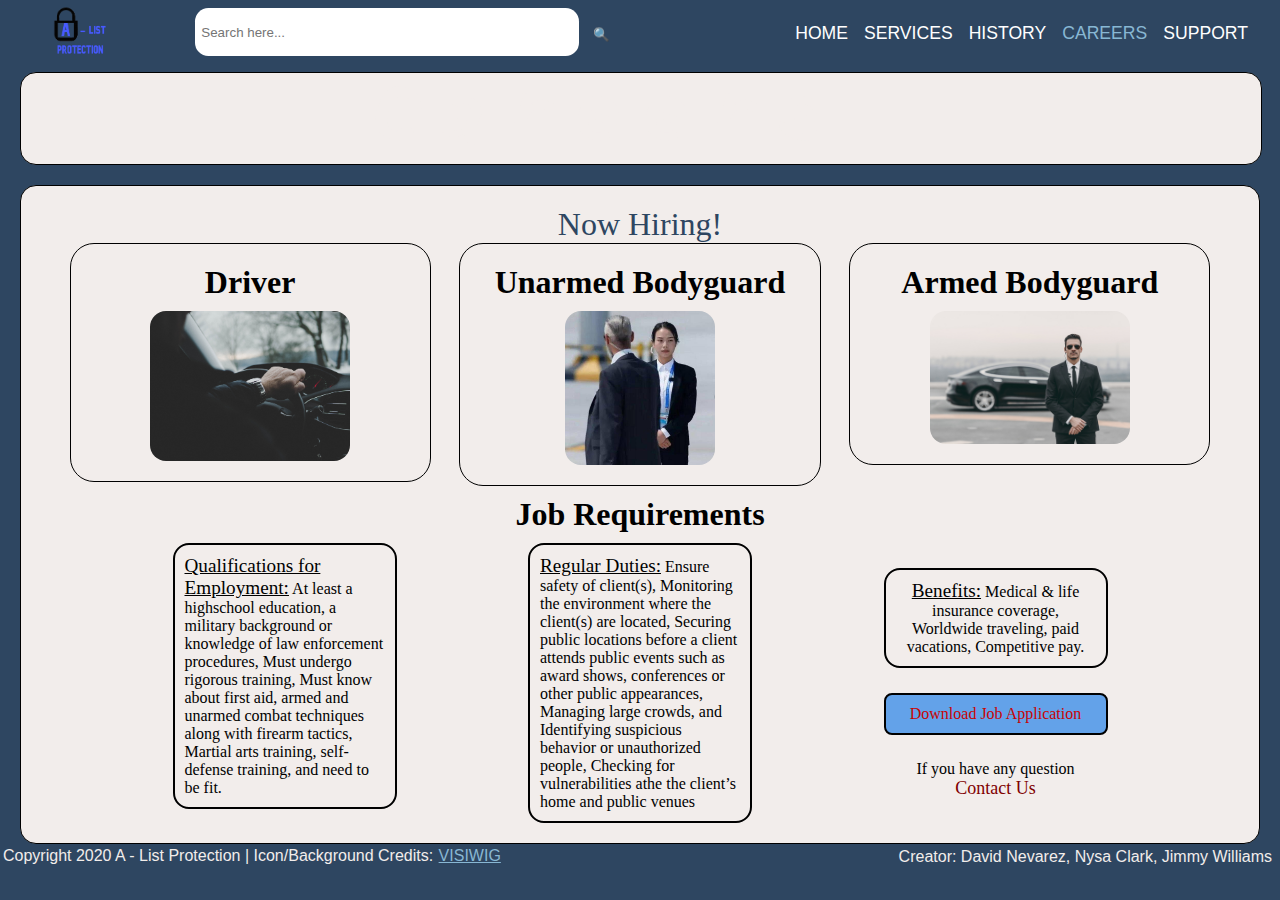
<file: careers.html>
<html lang='en'>
<!-- All icon used were from https://www.visiwig.com/icons/ -->

<head>
    <meta charset='UTF-8'>
    <meta name='author' content='David Nevarez, Nysa Clark, Jimmy Williams'>
    <meta name='Description' content=''>
    <meta property='og.image' content=''>
    <meta property='og.title' content=''>
    <meta property='og.description' content=''>
    <title>A-List Protection - Careers</title>
    <link rel="stylesheet" href="careers.css">
    <link rel='shortcut icon' href='images/A-List_Protection-Favicon (1).png' type='image/x-icon'>
</head>


<body>
    <header>
        <img src="images/A-List Protection Logo.png" alt="company logo" onclick="location.href = 'index.html'">
        <form action="search">
            <input type="search" name="search" id="searchbar" placeholder="Search here...">
            <input type="submit" value="🔍">

        </form>
        <nav>
            <ul>
                <li><a href="index.html" style="color: white; text-decoration: none;">Home</a></li>
                <li><a href="services.html" style="color: white;text-decoration: none;">Services</a></li>
                <li><a href="history.html" style="color: white; text-decoration: none;">History</a></li>
                <li><a href="careers.html" style="color: #88B7D3; text-decoration: none;">Careers</a></li>
                <li><a href="support.html" style="color: white; text-decoration: none;">Support</a></li>
            </ul>
        </nav>

        <div class="menu-dropdown-list">
            <div class="menu" onclick="myFunction()">
                <div id="myDropdown" class="dropdown-content">
                    <a href="index.html">Home</a>
                    <a href="services.html">Services</a>
                    <a href="history.html">History</a>
                    <a href="careers.html">Careers</a>
                    <a href="support.html">Support</a>
                </div>
            </div>
        </div>
        <script src="careers.js"></script>
    </header>

    <main>
        <div class="Top-image">
            <ul>
                <h1 class="c">C</h1>
                <h1 class="a">a</h1>
                <h1 class="r">r</h1>
                <h1 class="e">e</h1>
                <h1 class="e-2">e</h1>
                <h1 class="r-2">r</h1>
                <h1 class="s">s</h1>
            </ul>
        </div>
        <div class="job-area">

            <p class="wiggle"><a href='support.html'>Now Hiring!</a>


            <div class="job-box">
                <div class="job-offer">
                    <h1>Driver</h1>
                    <img src="images/driverImage.jpg" alt="Profession driver">
                </div>

                <div class="job-offer">
                    <h1>Unarmed Bodyguard</h1>
                    <img src="images/careersBodyguard1.png" alt="Unarmed Bodyguard">
                </div>

                <div class="job-offer">
                    <h1>Armed Bodyguard</h1>
                    <img src="images/careersBodyguard2.png" alt="Armed Bodyguard">
                </div>
            </div>



            <div class="jobRequirements-full">
                <h1>Job Requirements</h1>
                <div class="requirement-area">
                    <div class="requirement">
                        <span>Qualifications for Employment:</span> At least a highschool education,
                        a military background or knowledge of law enforcement procedures, Must undergo rigorous
                        training,
                        Must know about first aid, armed and unarmed combat techniques along with firearm tactics,
                        Martial
                        arts training, self-defense training, and need to be fit.
                    </div>

                    <div class="requirement">
                        <span>Regular Duties:</span> Ensure safety of client(s), Monitoring the environment where
                        the
                        client(s) are
                        located, Securing public locations before a client attends public events such as award
                        shows,
                        conferences or other public appearances, Managing large crowds, and Identifying suspicious
                        behavior
                        or unauthorized people, Checking for vulnerabilities athe the client’s home and public
                        venues
                    </div>

                    <div class="requirement" id="benfits">
                        <span style="text-decoration: underline;
                        font-size: larger;">Benefits:</span> Medical & life insurance coverage, Worldwide traveling,
                        paid
                        vacations,
                        Competitive
                        pay.
                    </div>

                    <div class="special-lineup">
                        <div class="requirement">
                            <span>Benefits:</span> Medical & life insurance coverage, Worldwide traveling, paid
                            vacations,
                            Competitive
                            pay.
                        </div>

                        <div class="download-button">
                            <a href="documents/A-List Protection Job application.docx" onclick="myFunction()"
                                download>Download Job
                                Application</a>
                        </div>

                        <div id="snackbar">Download Complete</div>

                        <div class="job-info">
                            <p>If you have any question</p>
                            <a href="support.html" style="font-size: large;">Contact Us</a>
                        </div>
                    </div>

                    <div class="hiring-info">
                        <div class="download-button">
                            <a href="documents/A-List Protection Job application.docx" onclick="mySnackbarPopupSmall()"
                                download>Download and Fill
                                out the Job Application</a>
                        </div>

                        <div id="snackbar-small">Download Complete</div>
                        <div class="job-info">
                            <p>If you have any questions</p>
                            <a href="support.html" style="font-size: large;">Contact Us</a>
                        </div>
                    </div>

                </div>
    </main>

    <footer>
        <p>Copyright 2020 A - List Protection | Icon/Background Credits: <a
                href="https://www.svgbackgrounds.com/">VISIWIG</a></p>
        <div class="Creators">
            <p>Creator: David Nevarez, Nysa Clark, Jimmy Williams</p>
        </div>
    </footer>
    <script src="careers.js"></script>
</body>
</file>
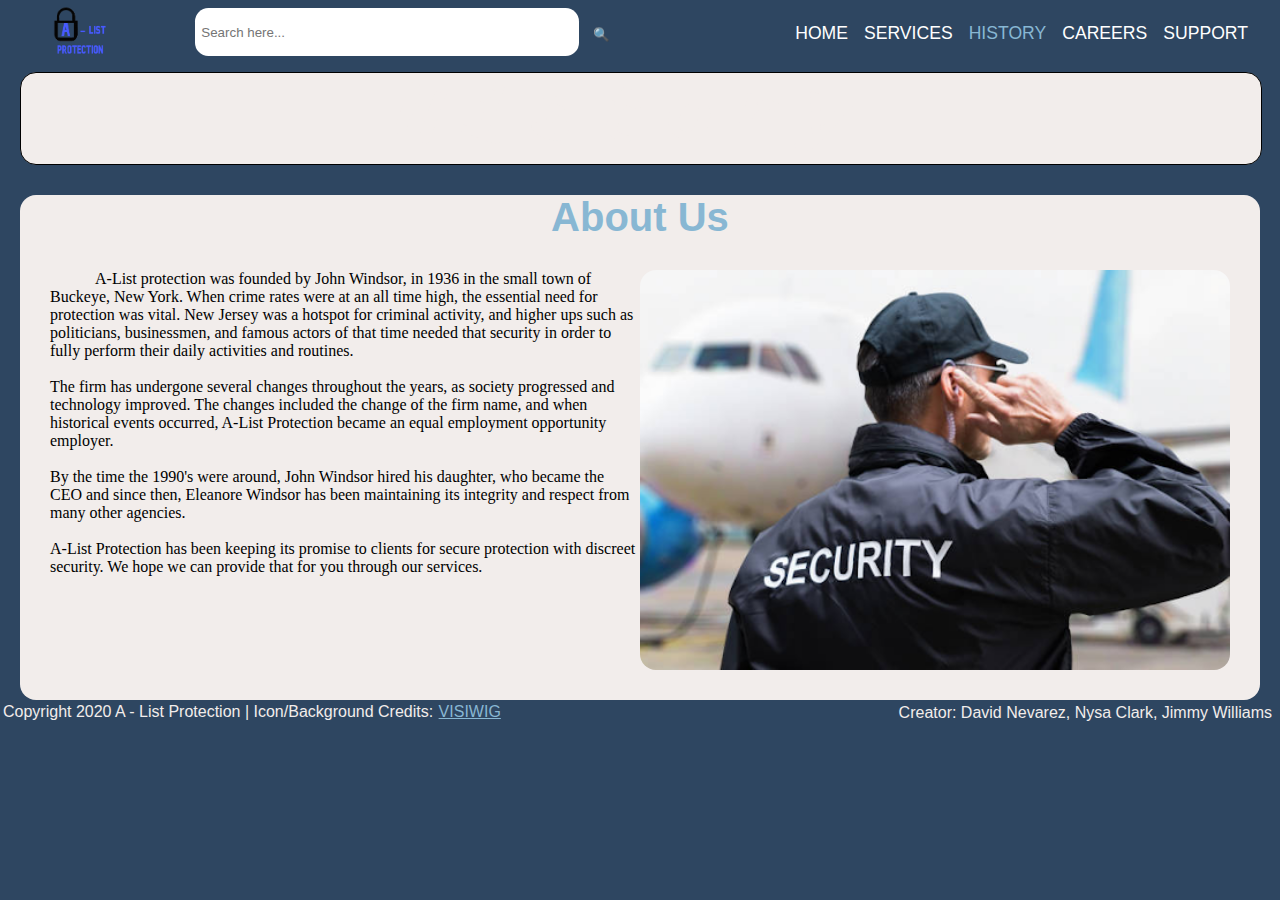
<file: history.html>
<html lang='en'>

<head>
    <meta charset='UTF-8'>
    <meta name='author' content='David Nevarez, Nysa Clark, Jimmy Williams'>
    <meta name='Description' content='[Put the description of your website here]'>
    <meta property='og.image' content=''>
    <meta property='og.title' content=''>
    <meta property='og.description' content=''>
    <title>A-List Protection - History</title>
    <link rel="stylesheet" href="history.css">
    <link rel='shortcut icon' href='images/A-List_Protection-Favicon (1).png' type='image/x-icon'>
</head>


<body>
    <header>
        <img src="images/A-List Protection Logo.png" alt="" onclick="location.href = 'index.html'">
        <form action="search">
            <input type="search" name="search" id="searchbar" placeholder="Search here...">
            <input type="submit" value="🔍">
        </form>
        <nav>
            <ul>
                <li><a href="index.html" style="color: white;text-decoration: none;">Home</a></li>
                <li><a href="services.html" style="color: white; text-decoration: none;">Services</a></li>
                <li><a href="history.html" style="color: #88B7D3; text-decoration: none;">History</a></li>
                <li><a href="careers.html" style="color: white; text-decoration: none;">Careers</a></li>
                <li><a href="support.html" style="color: white; text-decoration: none;">Support</a></li>
            </ul>
        </nav>

        <div class="menu-dropdown-list">
            <div class="menu" onclick="myFunction()">
                <div id="myDropdown" class="dropdown-content">
                    <a href="index.html">Home</a>
                    <a href="services.html">Services</a>
                    <a href="history.html">History</a>
                    <a href="careers.html">Careers</a>
                    <a href="support.html">Support</a>
                </div>
            </div>
        </div>
        <script src="history.js"></script>
    </header>


    <main>
        <div class="Top-image">
            <ul>
                <h1 class="h">H</h1>
                <h1 class="i">i</h1>
                <h1 class="s">s</h1>
                <h1 class="t">t</h1>
                <h1 class="o">o</h1>
                <h1 class="r">r</h1>
                <h1 class="y">y</h1>
            </ul>
        </div>

        <div class="About-Us-Summary-Area">
            <h1>About Us</h1>
            <div class="Summary-area">
                <div class="About-Us-Summary">
                    <img src="images/Security_gurad_Picture.png" alt="">
                    A-List protection was founded by
                    John Windsor, in 1936 in
                    the small town of
                    Buckeye, New York. When
                    crime rates were at an all time high, the essential need for protection was vital.
                    New Jersey was a hotspot for criminal activity, and higher ups such as politicians, businessmen, and
                    famous actors of that time needed that security in order to fully perform their daily activities and
                    routines.
                    <br>
                    <br>
                    The firm has undergone several changes throughout the
                    years, as society progressed and technology
                    improved. The changes included the change of the firm name, and when historical events occurred,
                    A-List Protection became an equal employment opportunity employer.
                    <br>
                    <br>
                    By the time the 1990's were around, John Windsor hired his
                    daughter, who became the CEO and since
                    then, Eleanore Windsor has been maintaining its integrity and respect from many other agencies.
                    <br>
                    <br>
                    A-List Protection has been keeping its promise to clients
                    for secure protection with discreet
                    security. We hope we can provide that for you through our services.

                </div>
                <img src="images/Security_gurad_Picture.png" alt="">
            </div>
        </div>
    </main>


    <footer>
        <p>Copyright 2020 A - List Protection | Icon/Background Credits: <a
                href="https://www.svgbackgrounds.com/">VISIWIG</a></p>
        <div class="Creators">
            <p>Creator: David Nevarez, Nysa Clark, Jimmy Williams</p>
        </div>
    </footer>
</body>

</html>
</file>
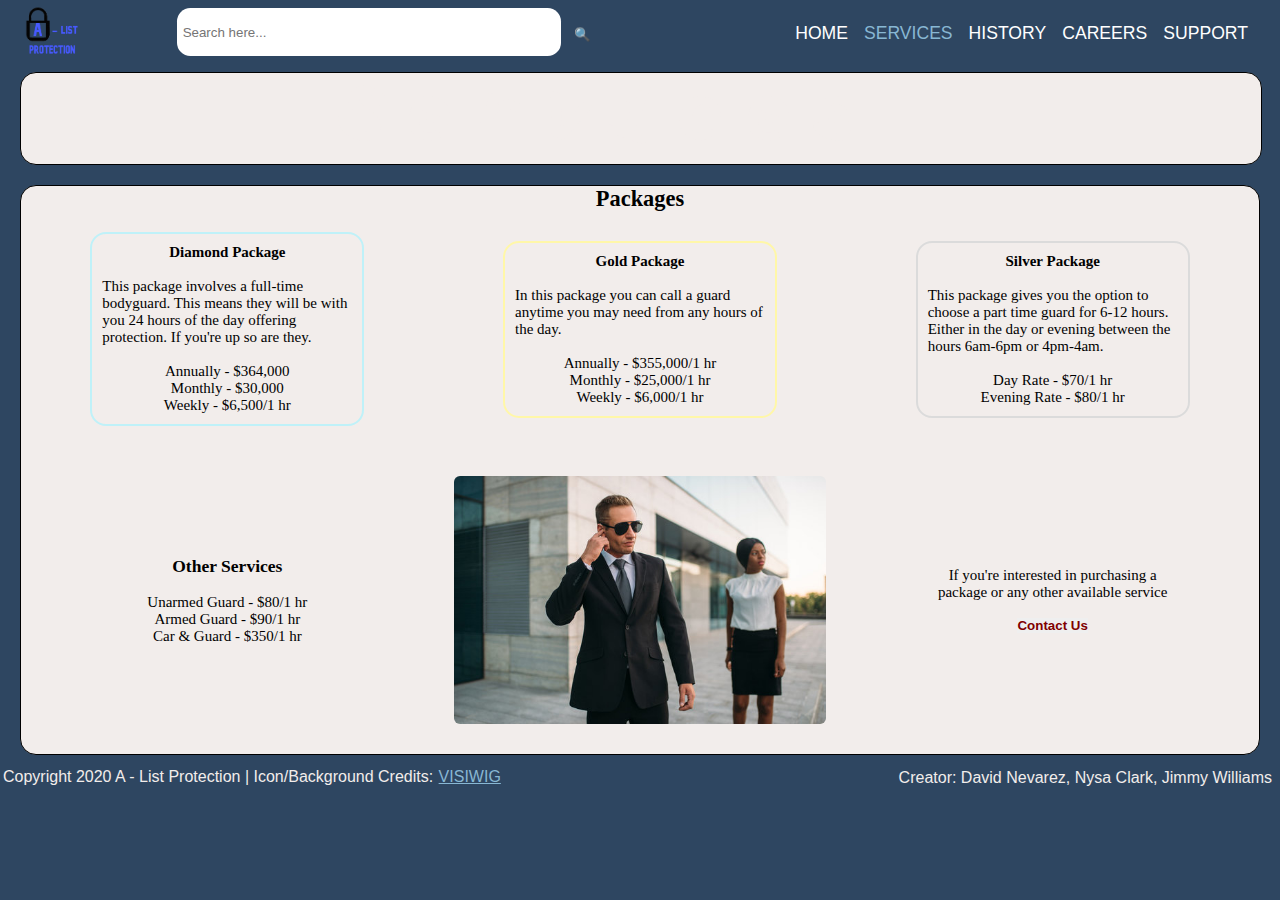
<file: services.html>
<html lang='en'>

<head>
    <meta charset='UTF-8'>
    <meta name='author' content='David Nevarez, Nysa Clark, Jimmy Williams'>
    <meta name='Description' content=''>
    <meta property='og.image' content=''>
    <meta property='og.title' content=''>
    <meta property='og.description' content=''>
    <title>A-List Protection - Services</title>
    <link rel="stylesheet" href="services.css">
    <link rel='shortcut icon' href='images/A-List_Protection-Favicon (1).png' type='image/x-icon'>
</head>


<body>
    <header>
        <img src="images/A-List Protection Logo.png" alt="" onclick="location.href = 'index.html'">
        <form action="search">
            <input type="search" name="search" id="searchbar" placeholder="Search here...">
            <input type="submit" value="🔍">
        </form>
        <nav>
            <ul>
                <li><a href="index.html" style="color: white; text-decoration: none;">Home</a></li>
                <li><a href="services.html" style="color: #88B7D3;text-decoration: none;">Services</a></li>
                <li><a href="history.html" style="color: white; text-decoration: none;">History</a></li>
                <li><a href="careers.html" style="color: white; text-decoration: none;">Careers</a></li>
                <li><a href="support.html" style="color: white; text-decoration: none;">Support</a></li>
            </ul>
        </nav>

        <div class="menu-dropdown-list">
            <div class="menu" onclick="myFunction()">
                <div id="myDropdown" class="dropdown-content">
                    <a href="index.html">Home</a>
                    <a href="services.html">Services</a>
                    <a href="history.html">History</a>
                    <a href="careers.html">Careers</a>
                    <a href="support.html">Support</a>
                </div>
            </div>
        </div>
        <script src="services.js"></script>
    </header>

    <main>
        <section class="topArea">
            <div class="Top-image">
                <ul>
                    <h1 class="S">S</h1>
                    <h1 class="e">e</h1>
                    <h1 class="r">r</h1>
                    <h1 class="v">v</h1>
                    <h1 class="i">i</h1>
                    <h1 class="c">c</h1>
                    <h1 class="e-2">e</h1>
                    <h1 class="s-2">s</h1>
                </ul>
            </div>
        </section>

        <section class="servicesArea">
            <h3 class="packagesTitle">Packages</h3>

            <div class="diamond">
                <h4>Diamond Package</h4><br>
                <p>This package involves a full-time bodyguard. This means they will be with you 24 hours of the day
                    offering protection. If you're up so are they.</p><br>
                <ul>
                    <li>Annually - $364,000</li>
                    <li>Monthly - $30,000</li>
                    <li>Weekly - $6,500/1 hr</li>
                </ul>
            </div>

            <div class="gold">
                <h4>Gold Package</h4><br>
                <p>In this package you can call a guard anytime you may need from any hours of the day.</p><br>
                <ul>
                    <li>Annually - $355,000/1 hr</li>
                    <li>Monthly - $25,000/1 hr</li>
                    <li>Weekly - $6,000/1 hr</li>
                </ul>
            </div>

            <div class="silver">
                <h4>Silver Package</h4><br>
                <p>This package gives you the option to choose a part time guard for 6-12 hours. Either in the day or
                    evening between the hours 6am-6pm or 4pm-4am.</p><br>
                <ul>
                    <li>Day Rate - $70/1 hr</li>
                    <li>Evening Rate - $80/1 hr</li>
                </ul>
            </div>

            <div class="otherServices">
                <h3>Other Services</h3><br>
                <ul>
                    <li>Unarmed Guard - $80/1 hr</li>
                    <li>Armed Guard - $90/1 hr</li>
                    <li>Car & Guard - $350/1 hr</li>
                </ul>
            </div>
            <img class="servicesImage" src="images/servicesBodyguard.png" alt="">

            <div class="contactUsArea">
                <p>If you're interested in purchasing a package or any other available service</p><br>
                <button onclick="location.href = 'support.html'"><strong>Contact Us</strong></button>
            </div>
        </section>
    </main>

    <footer>
        <p>Copyright 2020 A - List Protection | Icon/Background Credits: <a
                href="https://www.svgbackgrounds.com/">VISIWIG</a></p>
        <div class="Creators">
            <p>Creator: David Nevarez, Nysa Clark, Jimmy Williams</p>
        </div>
    </footer>
</body>
</file>
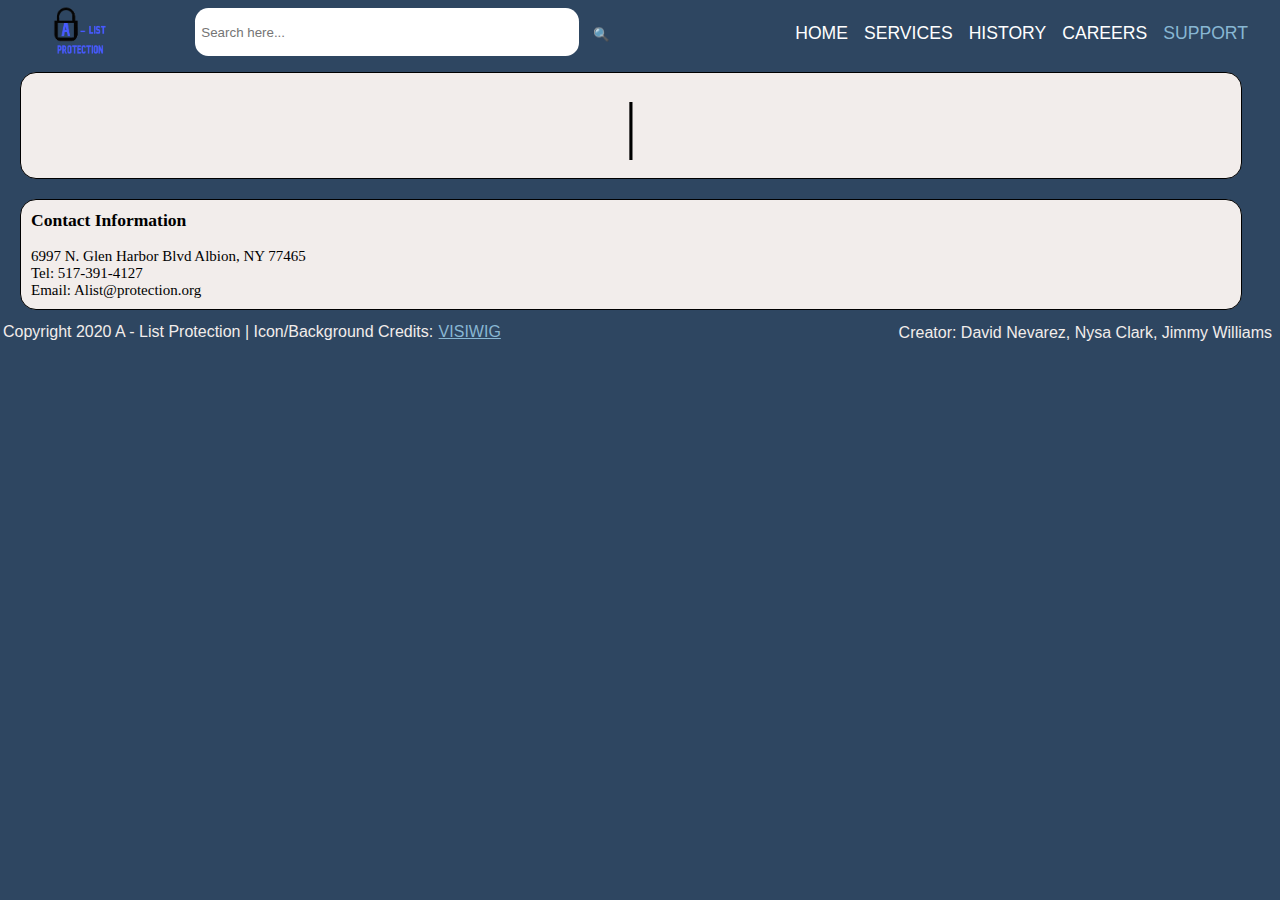
<file: support.html>
<html lang='en'>

<head>
    <meta charset='UTF-8'>
    <meta name='author' content='David Nevarez, Nysa Clark, Jimmy Williams'>
    <meta name='Description' content=''>
    <meta property='og.image' content=''>
    <meta property='og.title' content=''>
    <meta property='og.description' content=''>
    <title>A-List Protection - Support</title>
    <link rel="stylesheet" href="support.css">
    <link rel='shortcut icon' href='images/A-List_Protection-Favicon (1).png' type='image/x-icon'>
</head>


<body>
    <header>
        <img src="images/A-List Protection Logo.png" alt="" onclick="location.href = 'index.html'">
        <form action="search">
            <input type="search" name="search" id="searchbar" placeholder="Search here...">
            <input type="submit" value="🔍">
        </form>
        <nav>
            <ul>
                <li><a href="index.html" style="color: white; text-decoration: none;">Home</a></li>
                <li><a href="services.html" style="color: white;text-decoration: none;">Services</a></li>
                <li><a href="history.html" style="color: white; text-decoration: none;">History</a></li>
                <li><a href="careers.html" style="color: white; text-decoration: none;">Careers</a></li>
                <li><a href="support.html" style="color: #88B7D3; text-decoration: none;">Support</a></li>
            </ul>
        </nav>

        <div class="menu-dropdown-list">
            <div class="menu" onclick="myFunction()">
                <div id="myDropdown" class="dropdown-content">
                    <a href="index.html">Home</a>
                    <a href="services.html">Services</a>
                    <a href="history.html">History</a>
                    <a href="careers.html">Careers</a>
                    <a href="support.html">Support</a>
                </div>
            </div>
        </div>
    </header>

    <main>
        <div class="message-wrapper">
            <span class="header-message"></span>
        </div>

            <div class="contactInfo">
                <h3 class="contactInfoHeader">Contact Information</h3><br>
                <p>6997 N. Glen Harbor Blvd Albion, NY 77465</p>
                <p>Tel: 517-391-4127</p>
                <p>Email: Alist@protection.org</p>
            </div>
    </main>

    <footer>
        <p>Copyright 2020 A - List Protection | Icon/Background Credits: <a
                href="https://www.svgbackgrounds.com/">VISIWIG</a></p>
        <div class="Creators">
            <p>Creator: David Nevarez, Nysa Clark, Jimmy Williams</p>
        </div>
    </footer>

    <script src="support.js"></script>
</body>
</file>
<file: careers.css>
:root {
    --Footer-Background-Color: #2E4661;
    --Header-Background-color: #2E4661;
    --Body-Background-Color: #2E4661;
    --Special-Text-Color: #88B7D3;
    --Background-Image-Height: 200px;
    --White-Background-Color: #F2EDEB;
    --White-Text-Color: #F2EDEB;
    --Submit-Button-Hover-Effect: lightblue;
}

/* Basic Website CSS Code */

* {
    border: 0;
    padding: 0;
    margin: 0;
}

html, body {
    margin: 0px;
    padding: 0px;
    scroll-behavior: smooth;
}

header {
    background-color: var(--Header-Background-color);
    color: var(--White-Text-Color);
    width: calc(100% - 3px);
    height: fit-content;
    min-height: 3em;
    position: sticky;
    left: 0;
    top: 0;
    display: flex;
    padding: 2px;
    margin: 0px;
    font-family: Impact, Haettenschweiler, 'Arial Narrow Bold', sans-serif;
    z-index: 50;
}

header * {
    padding: 1px;
    margin: 3px;
}

.menu {
    display: none;
}

header img {
    margin-left: 50px;
    height: 50px;
    opacity: 1;
    transition: all .2 ease-out;
}

header img:hover {
    opacity: 0.65;
    transition: .3s ease-in;
}

nav {
    margin-left: auto;
    margin-right: 10px;
    padding-top: 10px;
}

nav ul {
    list-style: none;
    display: flex;
    font-family: Impact, Haettenschweiler, 'Arial Narrow Bold', sans-serif;
    font-size: 1.1rem;
    font-family: 'Segoe UI', Tahoma, Geneva, Verdana, sans-serif;
    text-transform: uppercase;
    font-family: Impact, Haettenschweiler, 'Arial Narrow Bold', sans-serif;
    font-size: 1.1rem;
    font-family: 'Segoe UI', Tahoma, Geneva, Verdana, sans-serif;
    text-transform: uppercase;
}

header form {
    display: flex;
    flex-wrap: wrap;
    flex-direction: row;
    margin: 0 auto;
    flex-basis: fit-content;
}

header form input[type="search"] {
    margin-top: 5px;
    outline: none;
    font-family: 'Segoe UI', Tahoma, 'Geneva', Verdana, sans-serif;
    width: 30vw;
    border-radius: 1em;
    border: none;
    padding: 2px;
    padding-left: 6px;
    flex-shrink: 3;
    flex-grow: 4;
    transition-property: border-radius;
    transition-duration: 0.5s;
}

header form input[type="search"]:focus {
    border-radius: 0em;
}

header form input[type="submit"] {
    background: none;
    outline: none;
    border: none;
    width: 32px;
    height: 32px;
    margin-top: 8px;
    transition-property: background-color;
    transition-duration: 0.5s;
    border-radius: 3em;
    margin-top: 15px;
}

header form input[type="submit"]:hover {
    background: var(--Submit-Button-Hover-Effect);
    border-radius: 3em;
}

header form svg {
    width: 32px;
    height: 32px;
}

/* Footer CSS Layout */

footer {
    background-color: var(--Footer-Background-Color);
    color: var(--White-Text-Color);
    width: calc(100% - 3px);
    height: auto;
    display: flex;
    padding: 2px;
    margin: 0px;
    min-width: 660px;
}

footer * {
    padding: 1px;
    margin: 0px;
    font-family: 'Segoe UI', Tahoma, 'Geneva', Verdana, sans-serif;
    background-color: var(--Footer-Background-Color);
}

footer a {
    color: var(--Special-Text-Color);
}

footer a:hover {
    color: var(--White-Text-Color);
}

.Creators {
    float: right;
    margin-left: auto;
    margin-right: 5px;
}

body {
    background-color: var(--Body-Background-Color);
    margin: 0px;
}

/* ^^^ Basic Website CSS Code Above ^^^ */

/* Top Image Layout */

.Top-image {
    font-family: 'JetBrains Mono', monospace;
    background: var(--White-Background-Color);
    color: var(--White-Background-Color);
    width: calc(100% - 40px);
    /* background: url(images/Security_Picture.png);
    background-repeat: no-repeat;
    background-size: cover; */
    letter-spacing: 5px;
    margin: 10px 20px 10px 20px;
    border: 1px solid black;
    border-radius: 1rem;
    text-align: center;
    min-width: 637px;
}

.Top-image h1 {
    font-size: 5em;
    display: inline-block;
}

.Top-image ul {
    margin-right: 80px;
}

@keyframes c {
    0% {
        opacity: 0;
    }
    100% {
        -ms-transform: translate(40px, 0px);
        /* IE 9 */
        -webkit-transform: translate(40px, 0px);
        /* Safari */
        transform: translate(40px, 0px);
        /* Standard syntax */
    }
    from {
        color: var(--White-Background-Color);
    }
    to {
        color: #4C75A3;
        text-shadow: 0px 2px 5px black;
    }
}

.c, .a, .r, .e, .e-2, .r-2, .s {
    animation: c 2.5s ease-in-out forwards;
    animation-iteration-count: 1;
}

.c {
    animation-delay: 0.4s;
    /* transform: rotate3d(10, 10, 10, 65deg); */
    -webkit-transform: rotateZ(20deg);
    /* Safari */
    transform: rotateZ(20deg);
}

.a {
    animation-delay: 0.3s;
    -webkit-transform: rotateZ(20deg);
    /* Safari */
    transform: rotateZ(20deg);
}

.r {
    animation-delay: 0.2s;
    -webkit-transform: rotateZ(20deg);
    /* Safari */
    transform: rotateZ(20deg);
}

.e {
    animation-delay: 0.1s;
    -webkit-transform: rotateZ(20deg);
    /* Safari */
    transform: rotateZ(20deg);
}

.e-2 {
    animation-delay: 0s;
    -webkit-transform: rotateZ(20deg);
    /* Safari */
    transform: rotateZ(20deg);
}

.r-2 {
    animation-delay: -0.1s;
    -webkit-transform: rotateZ(20deg);
    /* Safari */
    transform: rotateZ(20deg);
}

.s {
    animation-delay: -0.2s;
    -webkit-transform: rotateZ(20deg);
    /* Safari */
    transform: rotateZ(20deg);
}

/* ^^^ Top Image Layout ^^^ */

/* Job Offers Area Layout */

.job-area {
    margin-top: 20px;
    background-color: var(--White-Background-Color);
    border: 1px solid black;
    border-radius: 1rem;
    margin-left: 20px;
    margin-right: 20px;
    padding: 20px;
    display: flex;
    flex-flow: column nowrap;
    justify-content: space-between;
    justify-items: center;
    align-content: center;
    min-width: 597px;
}

.job-area h1 {
    text-align: center;
    padding: 10px;
}

/* Animated "Now Hiring text" Layout */

.animated {
    position: relative;
    color: maroon;
    line-height: 3rem;
    width: 200px;
    overflow: hidden;
    height: 3rem;
    text-align: center;
}

.animated__text {
    position: absolute;
    animation: 3s bounce ease-in-out infinite paused;
    white-space: nowrap;
    top: 0;
    padding: 0 0.5rem;
}

.animated:not(.animated--on-hover) .animated__text, .animated.animated--on-hover:hover .animated__text {
    animation-play-state: running;
}

@keyframes bounce {
    0%, 5%, 95%, 100% {
        left: 0%;
        transform: translate(0, 0);
    }
    45%, 55% {
        left: 100%;
        transform: translate(-100%, 0);
    }
}

/* ^^^ Animated "Now Hiring text" Layout ^^^ */

.job-box {
    display: flex;
    flex-flow: row wrap;
    justify-content: space-evenly;
}

.job-offer {
    background-color: var(--White-Background-Color);
    width: calc(33.33% - 60px);
    height: fit-content;
    border: 1px solid black;
    border-radius: 1.5rem;
    padding: 10px;
    display: flex;
    flex-direction: column;
    justify-content: center;
    min-width: 160px;
}

.job-offer h1 {
    text-align: center;
}

.job-offer img {
    /* Centers the image */
    display: block;
    margin-left: auto;
    margin-right: auto;
    border-radius: 1rem;
}

img[src="images/driverImage.jpg"] {
    width: 200px;
    max-width: 100%;
    height: auto;
    margin-bottom: 10px;
}

img[src="images/careersBodyguard1.png"] {
    width: 150px;
    max-width: 100%;
    height: auto;
    margin-bottom: 10px;
}

img[src="images/careersBodyguard2.png"] {
    width: 200px;
    max-width: 100%;
    height: auto;
    margin-bottom: 10px;
}

/* ^^^ Job Offers Area Layout ^^^ */

.jobRequirements-full {
    display: flex;
    flex-flow: column nowrap;
}

.requirement-area {
    display: flex;
    flex-flow: row nowrap;
    justify-content: space-evenly;
}

.requirement, .hiring-info {
    width: 200px;
    height: fit-content;
    padding: 10px;
    border: 2px solid black;
    border-radius: 1rem;
}

.special-lineup {
    display: flex;
    flex-flow: column nowrap;
    justify-content: space-evenly;
    text-align: center;
}

.special-lineup .requirement {
    margin-left: auto;
    margin-right: auto;
}

.special-lineup .download-button {
    border: 2px solid black;
    border-radius: .5rem;
    padding: 10px;
    background-color: #63a2e9;
}

.special-lineup .download-button a {
    text-decoration: none;
    color: rgb(201, 3, 3);
}

.special-lineup .job-info a {
    text-decoration: none;
    color: maroon;
    text-align: center;
    padding-top: 5px;
    padding: 2px;
    font-size: 16px;
    margin: 4px 2px;
    opacity: 1;
}

.special-lineup .job-info a:hover {
    background-color: maroon;
    border: none;
    border-radius: .5rem;
    padding: 2px;
    color: white;
    text-align: center;
    font-size: 16px;
    margin: 4px 2px;
    opacity: 0.6;
    transition: 0.3s;
}

.requirement span {
    text-decoration: underline;
    font-size: larger;
}

.hiring-info, #benfits {
    display: none;
}

/* Snackbar CSS */

.special-lineup #snackbar {
    visibility: hidden;
    min-width: 250px;
    margin-left: -125px;
    background-color: #2E4661;
    color: var(--White-Text-Color);
    text-align: center;
    border-radius: 1rem;
    padding: 16px;
    position: fixed;
    z-index: 1;
    left: 50%;
    bottom: 30px;
    font-size: 17px;
}

.special-lineup #snackbar.show {
    visibility: visible;
    -webkit-animation: fadein 0.5s, fadeout 0.5s 2.5s;
    animation: fadein 0.5s, fadeout 0.5s 2.5s;
}

@-webkit-keyframes fadein {
    from {
        bottom: 0;
        opacity: 0;
    }
    to {
        bottom: 30px;
        opacity: 1;
    }
}

@keyframes fadein {
    from {
        bottom: 0;
        opacity: 0;
    }
    to {
        bottom: 30px;
        opacity: 1;
    }
}

@-webkit-keyframes fadeout {
    from {
        bottom: 30px;
        opacity: 1;
    }
    to {
        bottom: 0;
        opacity: 0;
    }
}

@keyframes fadeout {
    from {
        bottom: 30px;
        opacity: 1;
    }
    to {
        bottom: 0;
        opacity: 0;
    }
}

/* ^^^ Snackbar CSS ^^^ */

.wiggle {
    animation: wiggle 2s infinite;
    text-align: center;
}

.wiggle a {
    text-decoration: none;
    color: var(--Body-Background-Color);
    font-size: 32px;
}

@keyframes wiggle {
    0% {
        transform: translateX(0px);
    }
    50% {
        transform: translateX(30px);
    }
    100% {
        transform: translateX(0px);
    }
}

@media only screen and (max-width: 870px) {
    .TopArea {
        font-family: 'JetBrains Mono', monospace;
        background: var(--White-Background-Color);
        color: var(--White-Background-Color);
        width: calc(100% - 40px);
        /* background: url(images/Security_Picture.png);
    background-repeat: no-repeat;
    background-size: cover; */
        letter-spacing: 5px;
        margin: 10px 20px 10px 20px;
        border: 1px solid black;
        border-radius: 1rem;
        text-align: center;
        /* min-width: 637px; */
    }
    .Top-image h1 {
        font-size: 5em;
        display: inline-block;
    }
    @keyframes c {
        0% {
            opacity: 0;
        }
        100% {
            -ms-transform: translate(calc(400px - 10px), 0px);
            /* IE 9 */
            -webkit-transform: translate(40px, 0px);
            /* Safari */
            transform: translate(40px, 0px);
            /* Standard syntax */
        }
        from {
            color: var(--White-Background-Color);
        }
        to {
            color: #4C75A3;
            text-shadow: 0px 2px 5px black;
        }
        /* opacity: 1; */
    }
    .c, .a, .r, .e, .e-2, .r-2, .s {
        animation: c 2.5s ease-in-out forwards;
        animation-iteration-count: 1;
    }
    .c {
        animation-delay: 0.4s;
        /* transform: rotate3d(10, 10, 10, 65deg); */
        -webkit-transform: rotateZ(20deg);
        /* Safari */
        transform: rotateZ(20deg);
    }
    .a {
        animation-delay: 0.3s;
        -webkit-transform: rotateZ(20deg);
        /* Safari */
        transform: rotateZ(20deg);
    }
    .r {
        animation-delay: 0.2s;
        -webkit-transform: rotateZ(20deg);
        /* Safari */
        transform: rotateZ(20deg);
    }
    .e {
        animation-delay: 0.1s;
        -webkit-transform: rotateZ(20deg);
        /* Safari */
        transform: rotateZ(20deg);
    }
    .e-2 {
        animation-delay: 0s;
        -webkit-transform: rotateZ(20deg);
        /* Safari */
        transform: rotateZ(20deg);
    }
    .r-2 {
        animation-delay: -0.1s;
        -webkit-transform: rotateZ(20deg);
        /* Safari */
        transform: rotateZ(20deg);
    }
    .s {
        animation-delay: -0.2s;
        -webkit-transform: rotateZ(20deg);
        /* Safari */
        transform: rotateZ(20deg);
    }
    /* Header Layout */
    header {
        background-color: var(--Header-Background-color);
        color: var(--White-Text-Color);
        width: 100vw;
        height: fit-content;
        min-height: 3em;
        min-width: 637px;
        position: sticky;
        left: 0;
        top: 0;
        display: flex;
        justify-content: space-between;
        padding: 2px;
        margin: 0;
        font-family: Impact, Haettenschweiler, 'Arial Narrow Bold', sans-serif;
        z-index: 50;
        min-width: 660px;
    }
    header * {
        padding: 1px;
        margin: 3px;
    }
    header img {
        margin-left: 50px;
        height: 50px;
        opacity: 1;
        transition: all .2 ease-out;
    }
    header img:hover {
        opacity: 0.65;
        transition: .3s ease-in;
    }
    nav {
        display: none;
    }
    .menu {
        display: flex;
        background-color: var(--Header-Background-color);
        background-image: url("data:image/svg+xml,%3Csvg xmlns='http://www.w3.org/2000/svg' viewBox='0 0 24 24'%3E%3Cg fill='%23F2EDEB'%3E%3Cpath d='M19 14H5c-1.1 0-2-.9-2-2s.9-2 2-2h14c1.1 0 2 .9 2 2s-.9 2-2 2zM19 7H5c-1.1 0-2-.9-2-2s.9-2 2-2h14c1.1 0 2 .9 2 2s-.9 2-2 2zM19 21H5c-1.1 0-2-.9-2-2s.9-2 2-2h14c1.1 0 2 .9 2 2s-.9 2-2 2z'%3E%3C/path%3E%3C/g%3E%3C/svg%3E");
        background-size: 48px 48px;
        background-position: center center;
        background-repeat: no-repeat;
        padding-left: 0px;
        width: 50px;
        height: 100%;
        padding-right: 0;
    }
    .menu:hover, .menu:focus {
        opacity: 1;
    }
    .dropdown {
        position: relative;
        display: inline-block;
    }
    .dropdown-content {
        display: none;
        position: absolute;
        background-color: var(--White-Background-Color);
        min-width: 112px;
        overflow: auto;
        box-shadow: 0px 8px 16px 0px #000;
        z-index: 1;
    }
    .dropdown-content a {
        color: var(--Header-Background-color);
        padding: 12px 16px;
        text-decoration: none;
        display: block;
    }
    .menu-dropdown-list a:hover {
        background-color: var(--White-Background-Color);
        position: relative;
        right: 1.5px;
        top: 1.5px;
        color: maroon;
    }
    .show {
        display: block;
        border-radius: 1rem;
        font-family: 'Quicksand', sans-serif;
        font-weight: 400;
        top: 45px;
        right: 45px;
    }
    header form {
        display: flex;
        flex-wrap: nowrap;
        flex-direction: row;
        margin: 0;
        flex-basis: fit-content;
        max-width: 100%;
        max-height: 60px;
    }
    header form input[type="search"] {
        margin-top: 5px;
        outline: none;
        font-family: 'Segoe UI', Tahoma, 'Geneva', Verdana, sans-serif;
        width: 30vw;
        border-radius: 1em;
        border: none;
        padding: 2px;
        padding-left: 6px;
        flex-shrink: 3;
        flex-grow: 4;
        transition-property: border-radius;
        transition-duration: 0.5s;
    }
    header form input[type="search"]:focus {
        border-radius: 0em;
    }
    header form input[type="submit"] {
        background: none;
        outline: none;
        border: none;
        width: 32px;
        height: 32px;
        margin-top: 8px;
        transition-property: background-color;
        transition-duration: 0.5s;
        border-radius: 3em;
        margin-top: 15px;
    }
    header form input[type="submit"]:hover {
        background: var(--Submit-Button-Hover-Effect);
        border-radius: 3em;
    }
    header form svg {
        width: 32px;
        height: 32px;
    }
    .jobRequirements-full {
        display: flex;
        flex-flow: column nowrap;
        padding: 10px;
    }
    .jobRequirements-full .requirement-area {
        display: flex;
        flex-flow: column nowrap;
    }
    .requirement-area {
        display: flex;
        flex-flow: row nowrap;
        justify-content: space-between;
        padding-right: 0;
        padding-left: 0;
    }
    .jobRequirements-full .requirement {
        height: fit-content;
        border: 1.5px solid black;
        border-radius: 1rem;
        padding: 10px;
        margin-top: 10px;
        margin-bottom: 10px;
        margin-right: auto;
        margin-left: auto;
        width: calc(100% - 40px);
    }
    .hiring-info {
        display: flex;
        flex-flow: column nowrap;
        border: none;
        margin-right: auto;
        margin-left: auto;
    }
    #benfits {
        display: flex;
    }
    .hiring-info .download-button {
        margin: auto;
        width: fit-content;
        border-radius: .5rem;
        margin-top: 20px;
        margin-bottom: 20px;
    }
    .hiring-info .download-button a {
        text-decoration: none;
        /* Color of the button text */
        color: black;
    }
    .hiring-info .job-info {
        text-align: center;
        color: black;
    }
    .hiring-info .job-info p {
        text-decoration: none;
        color: black;
    }
    .hiring-info .job-info a {
        text-decoration: none;
        color: maroon;
        text-align: center;
        padding: 2px;
        font-size: 16px;
        margin: 4px 2px;
        opacity: 1;
    }
    .hiring-info .job-info a:hover {
        background-color: maroon;
        border: none;
        border-radius: .5rem;
        padding: 2px;
        color: white;
        text-align: center;
        font-size: 16px;
        margin: 4px 2px;
        opacity: 0.6;
        transition: 0.3s;
    }
    .special-lineup {
        display: none;
    }
    .hiring-info .download-button {
        border: 2px solid black;
        border-radius: .5rem;
        padding: 10px;
        background-color: #63a2e9;
    }
    .hiring-info .download-button a {
        text-decoration: none;
        color: rgb(201, 3, 3);
    }
    /* Snackbar CSS */
    .hiring-info #snackbar-small {
        visibility: hidden;
        margin-left: -125px;
        background-color: #2E4661;
        color: var(--White-Text-Color);
        text-align: center;
        border-radius: 1rem;
        padding: 16px;
        position: fixed;
        z-index: 1;
        left: 50%;
        bottom: 30px;
        font-size: 17px;
    }
    .hiring-info #snackbar-small.show {
        visibility: visible;
        -webkit-animation: fadein 0.5s, fadeout 0.5s 2.5s;
        animation: fadein 0.5s, fadeout 0.5s 2.5s;
        /* height: 100px;
        width: fit-content; */
    }
    @-webkit-keyframes fadein {
        from {
            bottom: 0;
            opacity: 0;
        }
        to {
            bottom: 30px;
            opacity: 1;
        }
    }
    @keyframes fadein {
        from {
            bottom: 0;
            opacity: 0;
        }
        to {
            bottom: 30px;
            opacity: 1;
        }
    }
    @-webkit-keyframes fadeout {
        from {
            bottom: 30px;
            opacity: 1;
        }
        to {
            bottom: 0;
            opacity: 0;
        }
    }
    @keyframes fadeout {
        from {
            bottom: 30px;
            opacity: 1;
        }
        to {
            bottom: 0;
            opacity: 0;
        }
    }
    /* ^^^ Snackbar CSS ^^^ */
}

/* ^^^ Main Body CSS Code ^^^ */
</file>
<file: history.css>
:root {
    --Footer-Background-Color: #2E4661;
    --Header-Background-color: #2E4661;
    --Body-Background-Color: #2E4661;
    --Special-Text-Color: #88B7D3;
    --Background-Image-Height: 200px;
    --White-Background-Color: #F2EDEB;
    --White-Text-Color: #F2EDEB;
    --Submit-Button-Hover-Effect: lightblue;
}

/* Basic Website CSS Code */

* {
    border: 0;
    padding: 0;
    margin: 0;
}

html, body {
    margin: 0px;
    padding: 0px;
    scroll-behavior: smooth;
}

header {
    background-color: var(--Header-Background-color);
    color: var(--White-Text-Color);
    width: calc(100% - 3px);
    height: fit-content;
    min-height: 3em;
    position: sticky;
    left: 0;
    top: 0;
    display: flex;
    padding: 2px;
    margin: 0px;
    font-family: Impact, Haettenschweiler, 'Arial Narrow Bold', sans-serif;
    z-index: 50;
}

header * {
    padding: 1px;
    margin: 3px;
}

.menu {
    display: none;
}

header img {
    margin-left: 50px;
    height: 50px;
    opacity: 1;
    transition: all .2 ease-out;
}

header img:hover {
    opacity: 0.65;
    transition: .3s ease-in;
}

nav {
    margin-left: auto;
    margin-right: 10px;
    padding-top: 10px;
}

nav ul {
    list-style: none;
    display: flex;
    font-family: Impact, Haettenschweiler, 'Arial Narrow Bold', sans-serif;
    font-size: 1.1rem;
    font-family: 'Segoe UI', Tahoma, Geneva, Verdana, sans-serif;
    text-transform: uppercase;
    font-family: Impact, Haettenschweiler, 'Arial Narrow Bold', sans-serif;
    font-size: 1.1rem;
    font-family: 'Segoe UI', Tahoma, Geneva, Verdana, sans-serif;
    text-transform: uppercase;
}

header form {
    display: flex;
    flex-wrap: wrap;
    flex-direction: row;
    margin: 0 auto;
    flex-basis: fit-content;
}

header form input[type="search"] {
    margin-top: 5px;
    outline: none;
    font-family: 'Segoe UI', Tahoma, 'Geneva', Verdana, sans-serif;
    width: 30vw;
    border-radius: 1em;
    border: none;
    padding: 2px;
    padding-left: 6px;
    flex-shrink: 3;
    flex-grow: 4;
    transition-property: border-radius;
    transition-duration: 0.5s;
}

header form input[type="search"]:focus {
    border-radius: 0em;
}

header form input[type="submit"] {
    background: none;
    outline: none;
    border: none;
    width: 32px;
    height: 32px;
    margin-top: 8px;
    transition-property: background-color;
    transition-duration: 0.5s;
    border-radius: 3em;
    margin-top: 15px;
}

header form input[type="submit"]:hover {
    background: var(--Submit-Button-Hover-Effect);
    border-radius: 3em;
}

header form svg {
    width: 32px;
    height: 32px;
}

/* Footer CSS Layout */

footer {
    background-color: var(--Footer-Background-Color);
    color: var(--White-Text-Color);
    width: calc(100% - 3px);
    height: auto;
    display: flex;
    padding: 2px;
    margin: 0px;
    min-width: 530px;
}

footer * {
    padding: 1px;
    margin: 0px;
    font-family: 'Segoe UI', Tahoma, 'Geneva', Verdana, sans-serif;
    background-color: var(--Footer-Background-Color);
}

footer a {
    color: var(--Special-Text-Color);
}

footer a:hover {
    color: var(--White-Text-Color);
}

.Creators {
    float: right;
    margin-left: auto;
    margin-right: 5px;
}

body {
    background-color: var(--Body-Background-Color);
    margin: 0px;
}

/* ^^^ Basic Website CSS Code Above ^^^ */

/* Main Body CSS Code */

/* Top Image Layout */

.Top-image {
    font-family: 'JetBrains Mono', monospace;
    width: calc(100vw - 40px);
    background: var(--White-Background-Color);
    color: var(--White-Background-Color);
    width: calc(100% - 40px);
    /* background: url(images/Security_Picture.png);
    background-repeat: no-repeat;
    background-size: cover; */
    letter-spacing: 5px;
    margin: 10px 20px 10px 20px;
    border: 1px solid black;
    border-radius: 1rem;
    text-align: center;
}

.Top-image h1 {
    font-size: 5em;
    display: inline-block;
}

.Top-image ul {
    margin-right: 35px;
}

@keyframes h {
    0% {
        opacity: 0;
    }
    100% {
        /* -ms-transform: translate(40px, 0px); */
        /* IE 9 */
        /* -webkit-transform: translate(40px, 0px); */
        /* Safari */
        transform: translate(40px, 0px);
        /* Standard syntax */
    }
    from {
        color: var(--White-Background-Color);
    }
    to {
        color: #4C75A3;
        text-shadow: 0px 2px 5px black;
    }
}

.h, .i, .s, .t, .o, .r, .y {
    animation: h 2.5s ease-in-out forwards;
    animation-iteration-count: 1;
}

.h {
    animation-delay: 0.4s;
    /* transform: rotate3d(10, 10, 10, 65deg); */
    -webkit-transform: rotateZ(20deg);
    /* Safari */
    transform: rotateZ(20deg);
}

.i {
    animation-delay: 0.3s;
    -webkit-transform: rotateZ(20deg);
    /* Safari */
    transform: rotateZ(20deg);
}

.s {
    animation-delay: 0.2s;
    -webkit-transform: rotateZ(20deg);
    /* Safari */
    transform: rotateZ(20deg);
}

.t {
    animation-delay: 0.1s;
    -webkit-transform: rotateZ(20deg);
    /* Safari */
    transform: rotateZ(20deg);
}

.o {
    animation-delay: 0s;
    -webkit-transform: rotateZ(20deg);
    /* Safari */
    transform: rotateZ(20deg);
}

.r {
    animation-delay: -0.1s;
    -webkit-transform: rotateZ(20deg);
    /* Safari */
    transform: rotateZ(20deg);
}

.y {
    animation-delay: -0.2s;
    -webkit-transform: rotateZ(20deg);
    /* Safari */
    transform: rotateZ(20deg);
}

/* ^^^ Top Image Layout ^^^ */

/* About Us layout */

.About-Us-Summary-Area {
    border: 1px soild black;
    border-radius: 1rem;
    background-color: var(--White-Background-Color);
    margin-right: 20px;
    margin-left: 20px;
    margin-top: 30px;
    min-width: 500px;
}

.About-Us-Summary-Area h1 {
    text-align: center;
    color: var(--Special-Text-Color);
    font-family: 'Do Hyeon', sans-serif;
    font-size: 40px;
}

.Summary-Area {
    display: flex;
    flex-flow: row nowrap;
    padding: 30px;
}

.Summary-Area .About-Us-Summary {
    width: 50%;
    text-indent: 45px;
}

.Summary-Area img {
    max-width: 50%;
    height: 400px;
    margin-right: auto;
    margin-left: auto;
    border-radius: 1rem;
    opacity: 1;
    transition: all .2 ease-out;
}

.About-Us-Summary img {
    display: none;
}

.Summary-Area img:hover {
    /* .65 */
    opacity: .65;
    transition: .3s ease-in;
}

/* ^^^ About Us layout ^^^ */

/* ^^^ MainBody CSS Code ^^^ */

@media only screen and (max-width: 870px) {
    header {
        background-color: var(--Header-Background-color);
        color: var(--White-Text-Color);
        width: calc(100vw - 3px);
        height: fit-content;
        min-height: 3em;
        min-width: 637px;
        position: sticky;
        left: 0;
        top: 0;
        display: flex;
        justify-content: space-between;
        padding: 2px;
        margin: 0;
        font-family: Impact, Haettenschweiler, 'Arial Narrow Bold', sans-serif;
        z-index: 50;
        min-width: 530px;
    }
    header * {
        padding: 1px;
        margin: 3px;
    }
    header img {
        margin-left: 50px;
        height: 50px;
        opacity: 1;
        transition: all .2 ease-out;
    }
    header img:hover {
        opacity: 0.65;
        transition: .3s ease-in;
    }
    nav {
        display: none;
    }
    .menu {
        display: flex;
        background-color: var(--Header-Background-color);
        background-image: url("data:image/svg+xml,%3Csvg xmlns='http://www.w3.org/2000/svg' viewBox='0 0 24 24'%3E%3Cg fill='%23F2EDEB'%3E%3Cpath d='M19 14H5c-1.1 0-2-.9-2-2s.9-2 2-2h14c1.1 0 2 .9 2 2s-.9 2-2 2zM19 7H5c-1.1 0-2-.9-2-2s.9-2 2-2h14c1.1 0 2 .9 2 2s-.9 2-2 2zM19 21H5c-1.1 0-2-.9-2-2s.9-2 2-2h14c1.1 0 2 .9 2 2s-.9 2-2 2z'%3E%3C/path%3E%3C/g%3E%3C/svg%3E");
        background-size: 48px 48px;
        background-position: center center;
        background-repeat: no-repeat;
        padding-left: 0px;
        width: 50px;
        height: 100%;
        padding-right: 0;
    }
    .menu:hover, .menu:focus {
        opacity: 1;
    }
    .dropdown {
        position: relative;
        display: inline-block;
    }
    .dropdown-content {
        display: none;
        position: absolute;
        background-color: var(--White-Background-Color);
        min-width: 112px;
        overflow: auto;
        box-shadow: 0px 8px 16px 0px #000;
        z-index: 1;
    }
    .dropdown-content a {
        color: var(--Header-Background-color);
        padding: 12px 16px;
        text-decoration: none;
        display: block;
    }
    .menu-dropdown-list a:hover {
        background-color: var(--White-Background-Color);
        position: relative;
        right: 1.5px;
        top: 1.5px;
        color: maroon;
    }
    .show {
        display: block;
        border-radius: 1rem;
        font-family: 'Quicksand', sans-serif;
        font-weight: 400;
        top: 45px;
        right: 45px;
    }
    header form {
        display: flex;
        flex-wrap: nowrap;
        flex-direction: row;
        margin: 0;
        flex-basis: fit-content;
        max-width: 100%;
        max-height: 60px;
    }
    header form input[type="search"] {
        margin-top: 5px;
        outline: none;
        font-family: 'Segoe UI', Tahoma, 'Geneva', Verdana, sans-serif;
        width: 30vw;
        border-radius: 1em;
        border: none;
        padding: 2px;
        padding-left: 6px;
        flex-shrink: 3;
        flex-grow: 4;
        transition-property: border-radius;
        transition-duration: 0.5s;
    }
    header form input[type="search"]:focus {
        border-radius: 0em;
    }
    header form input[type="submit"] {
        background: none;
        outline: none;
        border: none;
        width: 32px;
        height: 32px;
        margin-top: 8px;
        transition-property: background-color;
        transition-duration: 0.5s;
        border-radius: 3em;
        margin-top: 15px;
    }
    header form input[type="submit"]:hover {
        background: var(--Submit-Button-Hover-Effect);
        border-radius: 3em;
    }
    header form svg {
        width: 32px;
        height: 32px;
    }
    /* Top Image Layout */
    .Top-image {
        font-family: 'JetBrains Mono', monospace;
        /* width: calc(100vw - 40px); */
        width: calc(100vw - 40px);
        background: var(--White-Background-Color);
        color: var(--White-Background-Color);
        /* background: url(images/Security_Picture.png);
    background-repeat: no-repeat;
    background-size: cover; */
        letter-spacing: 5px;
        /* margin: 10px 20px 10px 20px; */
        border: 1px solid black;
        border-radius: 1rem;
        text-align: center;
        vertical-align: middle;
        min-width: 500px;
    }
    .Top-image h1 {
        font-size: 5em;
        display: inline-block;
    }
    @keyframes h {
        0% {
            opacity: 0;
        }
        100% {
            -ms-transform: translate(40px, 0px);
            /* IE 9 */
            -webkit-transform: translate(40px, 0px);
            /* Safari */
            transform: translate(1rem, 0px);
            /* Standard syntax */
        }
        from {
            color: var(--White-Background-Color);
        }
        to {
            color: #4C75A3;
            text-shadow: 0px 2px 5px black;
        }
    }
    .h, .i, .s, .t, .o, .r, .y {
        animation: h 2.5s ease-in-out forwards;
        animation-iteration-count: 1;
    }
    .h {
        animation-delay: 0.4s;
        /* transform: rotate3d(10, 10, 10, 65deg); */
        -webkit-transform: rotateZ(20deg);
        /* Safari */
        transform: rotateZ(20deg);
    }
    .i {
        animation-delay: 0.3s;
        -webkit-transform: rotateZ(20deg);
        /* Safari */
        transform: rotateZ(20deg);
    }
    .s {
        animation-delay: 0.2s;
        -webkit-transform: rotateZ(20deg);
        /* Safari */
        transform: rotateZ(20deg);
    }
    .t {
        animation-delay: 0.1s;
        -webkit-transform: rotateZ(20deg);
        /* Safari */
        transform: rotateZ(20deg);
    }
    .o {
        animation-delay: 0s;
        -webkit-transform: rotateZ(20deg);
        /* Safari */
        transform: rotateZ(20deg);
    }
    .r {
        animation-delay: -0.1s;
        -webkit-transform: rotateZ(20deg);
        /* Safari */
        transform: rotateZ(20deg);
    }
    .y {
        animation-delay: -0.2s;
        -webkit-transform: rotateZ(20deg);
        /* Safari */
        transform: rotateZ(20deg);
    }
    /* ^^^ Top Image Layout ^^^ */
    .About-Us-Summary-Area {
        display: flex;
        flex-flow: column nowrap;
    }
    .About-Us-Summary-Area h1 {
        text-align: center;
    }
    .Summary-Area .About-Us-Summary {
        width: max-content;
    }
    .Summary-Area img {
        display: none;
    }
    .About-Us-Summary img {
        display: flex;
        float: left;
        width: 200px;
        height: 200px;
        margin: 10px;
        margin-right: 20px;
        border-radius: 1.5rem;
    }
}
</file>
<file: services.css>
:root {
    --Footer-Background-Color: #2E4661;
    --Header-Background-color: #2E4661;
    --Body-Background-Color: #2E4661;
    --Special-Text-Color: #88B7D3;
    --Background-Image-Height: 200px;
    --White-Background-Color: #F2EDEB;
    --White-Text-Color: #F2EDEB;
    --Submit-Button-Hover-Effect: lightblue;
}

/* Basic Website CSS Code */

* {
    border: 0;
    padding: 0;
    margin: 0;
}

html, body {
    margin: 0px;
    padding: 0px;
    scroll-behavior: smooth;
}

header {
    background-color: var(--Header-Background-color);
    color: var(--White-Text-Color);
    width: calc(100% - 3px);
    height: fit-content;
    min-height: 3em;
    min-width: 637px;
    position: sticky;
    left: 0;
    top: 0;
    display: flex;
    justify-content: space-between;
    padding: 2px;
    margin: 0px;
    font-family: Impact, Haettenschweiler, 'Arial Narrow Bold', sans-serif;
    z-index: 50;
}

header * {
    padding: 1px;
    margin: 3px;
}

.menu {
    display: none;
}

header img {
    margin-left: 22px;
    height: 50px;
    opacity: 1;
    transition: all .2 ease-out;
}

header img:hover {
    opacity: 0.65;
    transition: .3s ease-in;
}

nav {
    margin-left: auto;
    margin-right: 10px;
    padding-top: 10px;
}

nav ul {
    list-style: none;
    display: flex;
    flex-wrap: nowrap;
    font-family: Impact, Haettenschweiler, 'Arial Narrow Bold', sans-serif;
    font-size: 1.1rem;
    font-family: 'Segoe UI', Tahoma, Geneva, Verdana, sans-serif;
    text-transform: uppercase;
    font-family: Impact, Haettenschweiler, 'Arial Narrow Bold', sans-serif;
    font-size: 1.1rem;
    font-family: 'Segoe UI', Tahoma, Geneva, Verdana, sans-serif;
    text-transform: uppercase;
}

header form {
    display: flex;
    flex-wrap: nowrap;
    flex-direction: row;
    margin: 0 auto;
    flex-basis: fit-content;
    max-width: 100%;
    max-height: 60px;
}

header form input[type="search"] {
    margin-top: 5px;
    outline: none;
    font-family: 'Segoe UI', Tahoma, 'Geneva', Verdana, sans-serif;
    width: 30vw;
    border-radius: 1em;
    border: none;
    padding: 2px;
    padding-left: 6px;
    flex-shrink: 3;
    flex-grow: 4;
    transition-property: border-radius;
    transition-duration: 0.5s;
}

header form input[type="search"]:focus {
    border-radius: 0em;
}

header form input[type="submit"] {
    background: none;
    outline: none;
    border: none;
    width: 32px;
    height: 32px;
    margin-top: 8px;
    transition-property: background-color;
    transition-duration: 0.5s;
    border-radius: 3em;
    margin-top: 15px;
}

header form input[type="submit"]:hover {
    background: var(--Submit-Button-Hover-Effect);
    border-radius: 3em;
}

header form svg {
    width: 32px;
    height: 32px;
}

/* Footer CSS Layout */

footer {
    background-color: var(--Footer-Background-Color);
    color: var(--White-Text-Color);
    width: calc(100% - 3px);
    height: auto;
    display: flex;
    padding: 2px;
    margin: 0px;
    min-width: 660px;
}

footer * {
    padding: 1px;
    margin: 0px;
    font-family: 'Segoe UI', Tahoma, 'Geneva', Verdana, sans-serif;
    background-color: var(--Footer-Background-Color);
}

footer a {
    color: var(--Special-Text-Color);
}

footer a:hover {
    color: var(--White-Text-Color);
}

.Creators {
    float: right;
    margin-left: auto;
    margin-right: 5px;
}

body {
    background-color: var(--Body-Background-Color);
    margin: 0px;
}

/* ^^^ Basic Website CSS Code Above ^^^ */

/* Top Image Layout */

.TopArea {
    font-family: 'JetBrains Mono', monospace;
    background: var(--White-Background-Color);
    color: var(--White-Background-Color);
    width: calc(100% - 40px);
    /* background: url(images/Security_Picture.png);
    background-repeat: no-repeat;
    background-size: cover; */
    letter-spacing: 5px;
    margin: 10px 20px 10px 20px;
    border: 1px solid black;
    border-radius: 1rem;
    text-align: center;
    min-width: 637px;
}

.Top-image h1 {
    font-size: 5em;
    display: inline-block;
}

.TopArea ul {
    margin-right: 80px;
}

@keyframes S {
    0% {
        opacity: 0;
    }
    100% {
        -ms-transform: translate(40px, 0px);
        /* IE 9 */
        -webkit-transform: translate(40px, 0px);
        /* Safari */
        transform: translate(40px, 0px);
        /* Standard syntax */
    }
    from {
        color: var(--White-Background-Color);
    }
    to {
        color: #4C75A3;
        text-shadow: 0px 2px 5px black;
    }
    /* opacity: 1; */
}

.S, .e, .r, .v, .i, .c, .e-2, .s-2 {
    animation: S 2.5s ease-in-out forwards;
    animation-iteration-count: 1;
}

.S {
    animation-delay: 0.4s;
    /* transform: rotate3d(10, 10, 10, 65deg); */
    -webkit-transform: rotateZ(20deg);
    /* Safari */
    transform: rotateZ(20deg);
}

.e {
    animation-delay: 0.3s;
    -webkit-transform: rotateZ(20deg);
    /* Safari */
    transform: rotateZ(20deg);
}

.r {
    animation-delay: 0.2s;
    -webkit-transform: rotateZ(20deg);
    /* Safari */
    transform: rotateZ(20deg);
}

.v {
    animation-delay: 0.1s;
    -webkit-transform: rotateZ(20deg);
    /* Safari */
    transform: rotateZ(20deg);
}

.i {
    animation-delay: 0s;
    -webkit-transform: rotateZ(20deg);
    /* Safari */
    transform: rotateZ(20deg);
}

.c {
    animation-delay: -0.1s;
    -webkit-transform: rotateZ(20deg);
    /* Safari */
    transform: rotateZ(20deg);
}

.e-2 {
    animation-delay: -0.2s;
    -webkit-transform: rotateZ(20deg);
    /* Safari */
    transform: rotateZ(20deg);
}

.s-2 {
    animation-delay: -0.3s;
    -webkit-transform: rotateZ(20deg);
    /* Safari */
    transform: rotateZ(20deg);
}

/* ^^^ Top Image Layout ^^^ */

/* Packages CSS */

.servicesArea {
    margin: 20px 20px 10px 20px;
    border: 1px solid black;
    border-radius: 1rem;
    font-size: 15px;
    background-color: var(--White-Background-Color);
    display: grid;
    grid-template-columns: repeat(3, 1fr);
    justify-content: center;
    justify-items: center;
    align-items: center;
    min-width: 637px;
}

.packagesTitle {
    font-size: 1.4rem;
    grid-column: 2/3;
    grid-row: 1/2;
}

.servicesArea ul {
    list-style-type: none;
    text-align: center;
}

.servicesArea h4 {
    text-align: center;
}

.diamond {
    grid-column: 1/2;
    grid-row: 2/3;
    border: 2px solid #BFF1F8;
    border-radius: 1rem;
    margin: 20px;
    padding: 10px;
    max-width: 250px;
    height: auto;
}

.diamond:hover {
    background-color: #aedde4;
    border: 2px solid #aedde4;
    opacity: .8;
}

.gold {
    grid-column: 2/3;
    grid-row: 2/3;
    border: 2px solid #FFF7A8;
    border-radius: 1rem;
    margin: 20px;
    padding: 10px;
    max-width: 250px;
    height: auto;
}

.gold:hover {
    background-color: #e9e198;
    border: 2px solid #e9e198;
    opacity: .8;
}

.silver {
    grid-column: 3/4;
    grid-row: 2/3;
    border: 2px solid #DBDBDB;
    border-radius: 1rem;
    margin: 20px;
    padding: 10px;
    max-width: 250px;
    height: auto;
}

.silver:hover {
    background-color: #d1d0d0;
    border: 2px solid #d1d0d0;
    opacity: .8;
}

.otherServices {
    grid-column: 1/2;
    grid-row: 3/4;
    margin: 20px;
    padding: 10px;
    max-width: 250px;
    height: auto;
}

.otherServices:hover {
    background-color: #c4c3c3;
    border: 2px solid #c4c3c3;
    border-radius: 1rem;
    opacity: .6;
}

.otherServices h3 {
    text-align: center;
}

.servicesImage {
    grid-column: 2/3;
    grid-row: 3/4;
    max-width: 90%;
    height: auto;
    margin: 20px;
    padding: 10px;
    border-radius: 1rem;
}

.contactUsArea {
    grid-column: 3/4;
    grid-row: 3/4;
    margin: 20px;
    padding: 10px;
    max-width: 250px;
    height: auto;
    text-align: center;
}

button {
    color: maroon;
    pointer-events: auto;
    font-family: Impact, Haettenschweiler, 'Arial Narrow Bold', sans-serif;
}

button:hover {
    opacity: .8;
    pointer-events: auto;
}

/* ^^^ Services Area CSS ^^^ */

/* Responsive Design */

@media only screen and (max-width: 870px) {
    /* Top Image Layout */
    .TopArea {
        font-family: 'JetBrains Mono', monospace;
        background: var(--White-Background-Color);
        color: var(--White-Background-Color);
        width: calc(100% - 40px);
        /* background: url(images/Security_Picture.png);
    background-repeat: no-repeat;
    background-size: cover; */
        letter-spacing: 5px;
        margin: 10px 20px 10px 20px;
        border: 1px solid black;
        border-radius: 1rem;
        text-align: center;
        /* min-width: 637px; */
    }
    .Top-image h1 {
        font-size: 5em;
        display: inline-block;
    }
    @keyframes S {
        0% {
            opacity: 0;
        }
        100% {
            -ms-transform: translate(calc(400px - 10px), 0px);
            /* IE 9 */
            -webkit-transform: translate(40px, 0px);
            /* Safari */
            transform: translate(40px, 0px);
            /* Standard syntax */
        }
        from {
            color: var(--White-Background-Color);
        }
        to {
            color: #4C75A3;
            text-shadow: 0px 2px 5px black;
        }
        /* opacity: 1; */
    }
    .S, .e, .r, .v, .i, .c, .e-2, .s-2 {
        animation: S 2.5s ease-in-out forwards;
        animation-iteration-count: 1;
    }
    .S {
        animation-delay: 0.4s;
        /* transform: rotate3d(10, 10, 10, 65deg); */
        -webkit-transform: rotateZ(20deg);
        /* Safari */
        transform: rotateZ(20deg);
    }
    .e {
        animation-delay: 0.3s;
        -webkit-transform: rotateZ(20deg);
        /* Safari */
        transform: rotateZ(20deg);
    }
    .r {
        animation-delay: 0.2s;
        -webkit-transform: rotateZ(20deg);
        /* Safari */
        transform: rotateZ(20deg);
    }
    .v {
        animation-delay: 0.1s;
        -webkit-transform: rotateZ(20deg);
        /* Safari */
        transform: rotateZ(20deg);
    }
    .i {
        animation-delay: 0s;
        -webkit-transform: rotateZ(20deg);
        /* Safari */
        transform: rotateZ(20deg);
    }
    .c {
        animation-delay: -0.1s;
        -webkit-transform: rotateZ(20deg);
        /* Safari */
        transform: rotateZ(20deg);
    }
    .e-2 {
        animation-delay: -0.2s;
        -webkit-transform: rotateZ(20deg);
        /* Safari */
        transform: rotateZ(20deg);
    }
    .s-2 {
        animation-delay: -0.3s;
        -webkit-transform: rotateZ(20deg);
        /* Safari */
        transform: rotateZ(20deg);
    }
    /* ^^^ Top Image Layout ^^^ */
    .servicesArea {
        margin: 20px 20px 10px 20px;
        /* padding: 10px; */
        border: 1px solid black;
        border-radius: 1rem;
        font-size: 15px;
        background-color: var(--White-Background-Color);
        display: flex;
        flex-flow: column wrap;
        justify-content: start;
        justify-items: start;
        align-items: center;
        width: calc(100% - 5.5%);
    }
    .packagesTitle {
        align-self: center;
        text-decoration: underline 1px black;
        /* align-self: left;
        font-size: 1.4rem;
        margin: 0;
        padding-left: 25px;
        padding-right: 25px; */
    }
    .servicesArea ul {
        text-align: center;
    }
    .servicesArea p {
        text-align: center;
    }
    .servicesArea h4 {
        text-align: center;
    }
    .servicesImage {
        order: 1;
        max-width: 80%;
        height: auto;
        align-self: center;
        margin: 0;
        margin-right: 10px;
    }
    .diamond:hover, .gold:hover, .silver:hover, .otherServices:hover {
        background-color: #e7e2e0;
        border-radius: 1rem;
    }
    .diamond {
        max-width: 100%;
        margin: 0;
        padding-left: 25px;
        padding-right: 25px;
        order: 3;
        border: none;
    }
    .gold {
        max-width: 100%;
        margin: 0;
        padding-left: 25px;
        padding-right: 25px;
        order: 4;
        border: none;
    }
    .silver {
        max-width: 100%;
        margin: 0;
        padding-left: 25px;
        padding-right: 25px;
        order: 5;
        border: none;
    }
    .otherServices {
        max-width: 100%;
        margin: 0;
        padding-left: 25px;
        padding-right: 25px;
        order: 6;
    }
    .otherServices h3 {
        align-self: left;
        text-align: left;
        font-size: 1.4rem;
    }
    .contactUsArea {
        max-width: 100%;
        margin: 0;
        padding-top: 30px;
        padding-left: 25px;
        padding-right: 25px;
        order: 7;
        align-self: center;
        font-size: 1.2rem;
    }
    button {
        font-size: 1.3rem;
    }
    /* Header Layout */
    header {
        background-color: var(--Header-Background-color);
        color: var(--White-Text-Color);
        width: calc(100vw - 3px);
        height: fit-content;
        min-height: 3em;
        min-width: 637px;
        position: sticky;
        left: 0;
        top: 0;
        display: flex;
        justify-content: space-between;
        padding: 2px;
        margin: 0;
        font-family: Impact, Haettenschweiler, 'Arial Narrow Bold', sans-serif;
        z-index: 50;
        min-width: 660px;
    }
    header * {
        padding: 1px;
        margin: 3px;
    }
    header img {
        margin-left: 50px;
        height: 50px;
        opacity: 1;
        transition: all .2 ease-out;
    }
    header img:hover {
        opacity: 0.65;
        transition: .3s ease-in;
    }
    nav {
        display: none;
    }
    .menu {
        display: flex;
        background-color: var(--Header-Background-color);
        background-image: url("data:image/svg+xml,%3Csvg xmlns='http://www.w3.org/2000/svg' viewBox='0 0 24 24'%3E%3Cg fill='%23F2EDEB'%3E%3Cpath d='M19 14H5c-1.1 0-2-.9-2-2s.9-2 2-2h14c1.1 0 2 .9 2 2s-.9 2-2 2zM19 7H5c-1.1 0-2-.9-2-2s.9-2 2-2h14c1.1 0 2 .9 2 2s-.9 2-2 2zM19 21H5c-1.1 0-2-.9-2-2s.9-2 2-2h14c1.1 0 2 .9 2 2s-.9 2-2 2z'%3E%3C/path%3E%3C/g%3E%3C/svg%3E");
        background-size: 48px 48px;
        background-position: center center;
        background-repeat: no-repeat;
        padding-left: 0px;
        width: 50px;
        height: 100%;
        padding-right: 0;
    }
    .menu:hover, .menu:focus {
        opacity: 1;
    }
    .dropdown {
        position: relative;
        display: inline-block;
    }
    .dropdown-content {
        display: none;
        position: absolute;
        background-color: var(--White-Background-Color);
        min-width: 112px;
        overflow: auto;
        box-shadow: 0px 8px 16px 0px #000;
        z-index: 1;
    }
    .dropdown-content a {
        color: var(--Header-Background-color);
        padding: 12px 16px;
        text-decoration: none;
        display: block;
    }
    .menu-dropdown-list a:hover {
        background-color: var(--White-Background-Color);
        position: relative;
        right: 1.5px;
        top: 1.5px;
        color: maroon;
    }
    .show {
        display: block;
        border-radius: 1rem;
        font-family: 'Quicksand', sans-serif;
        font-weight: 400;
        top: 45px;
        right: 45px;
    }
    header form {
        display: flex;
        flex-wrap: nowrap;
        flex-direction: row;
        margin: 0;
        flex-basis: fit-content;
        max-width: 100%;
        max-height: 60px;
    }
    header form input[type="search"] {
        margin-top: 5px;
        outline: none;
        font-family: 'Segoe UI', Tahoma, 'Geneva', Verdana, sans-serif;
        width: 30vw;
        border-radius: 1em;
        border: none;
        padding: 2px;
        padding-left: 6px;
        flex-shrink: 3;
        flex-grow: 4;
        transition-property: border-radius;
        transition-duration: 0.5s;
    }
    header form input[type="search"]:focus {
        border-radius: 0em;
    }
    header form input[type="submit"] {
        background: none;
        outline: none;
        border: none;
        width: 32px;
        height: 32px;
        margin-top: 8px;
        transition-property: background-color;
        transition-duration: 0.5s;
        border-radius: 3em;
        margin-top: 15px;
    }
    header form input[type="submit"]:hover {
        background: var(--Submit-Button-Hover-Effect);
        border-radius: 3em;
    }
    header form svg {
        width: 32px;
        height: 32px;
    }
}

/* ^^^ Responsive Design ^^^ */
</file>
<file: support.css>
:root {
    --Footer-Background-Color: #2E4661;
    --Header-Background-color: #2E4661;
    --Body-Background-Color: #2E4661;
    --Special-Text-Color: #88B7D3;
    --Background-Image-Height: 200px;
    --White-Background-Color: #F2EDEB;
    --White-Text-Color: #F2EDEB;
    --Submit-Button-Hover-Effect: lightblue;
}

/* Basic Website CSS Code */

* {
    border: 0;
    padding: 0;
    margin: 0;
}

html, body {
    margin: 0px;
    padding: 0px;
    scroll-behavior: smooth;
}

header {
    background-color: var(--Header-Background-color);
    color: var(--White-Text-Color);
    width: calc(100% - 3px);
    height: fit-content;
    min-height: 3em;
    position: sticky;
    left: 0;
    top: 0;
    display: flex;
    padding: 2px;
    margin: 0px;
    font-family: Impact, Haettenschweiler, 'Arial Narrow Bold', sans-serif;
    z-index: 50;
}

header * {
    padding: 1px;
    margin: 3px;
}

.menu {
    display: none;
}

header img {
    margin-left: 50px;
    height: 50px;
    opacity: 1;
    transition: all .2 ease-out;
}

header img:hover {
    opacity: 0.65;
    transition: .3s ease-in;
}

nav {
    margin-left: auto;
    margin-right: 10px;
    padding-top: 10px;
}

nav ul {
    list-style: none;
    display: flex;
    font-family: Impact, Haettenschweiler, 'Arial Narrow Bold', sans-serif;
    font-size: 1.1rem;
    font-family: 'Segoe UI', Tahoma, Geneva, Verdana, sans-serif;
    text-transform: uppercase;
    font-family: Impact, Haettenschweiler, 'Arial Narrow Bold', sans-serif;
    font-size: 1.1rem;
    font-family: 'Segoe UI', Tahoma, Geneva, Verdana, sans-serif;
    text-transform: uppercase;
}

header form {
    display: flex;
    flex-wrap: wrap;
    flex-direction: row;
    margin: 0 auto;
    flex-basis: fit-content;
}

header form input[type="search"] {
    margin-top: 5px;
    outline: none;
    font-family: 'Segoe UI', Tahoma, 'Geneva', Verdana, sans-serif;
    width: 30vw;
    border-radius: 1em;
    border: none;
    padding: 2px;
    padding-left: 6px;
    flex-shrink: 3;
    flex-grow: 4;
    transition-property: border-radius;
    transition-duration: 0.5s;
}

header form input[type="search"]:focus {
    border-radius: 0em;
}

header form input[type="submit"] {
    background: none;
    outline: none;
    border: none;
    width: 32px;
    height: 32px;
    margin-top: 8px;
    transition-property: background-color;
    transition-duration: 0.5s;
    border-radius: 3em;
    margin-top: 15px;
}

header form input[type="submit"]:hover {
    background: var(--Submit-Button-Hover-Effect);
    border-radius: 3em;
}

header form svg {
    width: 32px;
    height: 32px;
}

/* Footer CSS Layout */

footer {
    background-color: var(--Footer-Background-Color);
    color: var(--White-Text-Color);
    width: calc(100% - 3px);
    height: auto;
    display: flex;
    padding: 2px;
    margin: 0px;
    min-width: 720px;
}

footer * {
    padding: 1px;
    margin: 0px;
    font-family: 'Segoe UI', Tahoma, 'Geneva', Verdana, sans-serif;
    background-color: var(--Footer-Background-Color);
}

footer a {
    color: var(--Special-Text-Color);
}

footer a:hover {
    color: var(--White-Text-Color);
}

.Creators {
    float: right;
    margin-left: auto;
    margin-right: 5px;
}

body {
    background-color: var(--Body-Background-Color);
    margin: 0px;
}

/* ^^^ Basic Website CSS Code Above ^^^ */

/* Main Layout */

/* Header Message Layout */

.message-wrapper {
    width: calc(100vw - 60px);
    margin: 10px 20px 20px 20px;
    padding-top: 15px;
    height: 90px;
    text-align: center;
    background-color: var(--White-Background-Color);
    border: 1px solid black;
    border-radius: 1rem;
    min-width: 700px;
}

.header-message {
    font-size: 400%;
    font-weight: bold;
}

.typed-cursor {
    opacity: 1;
    /* Changes the cursors size */
    font-size: 400%;
    -webkit-animation: blink 0.7s infinite;
    animation: blink 0.7s infinite;
}

@-webkit-keyframes blink {
    0% {
        opacity: 1;
    }
    50% {
        opacity: 0;
    }
    100% {
        opacity: 1;
    }
}

@keyframes blink {
    0% {
        opacity: 1;
    }
    50% {
        opacity: 0;
    }
    100% {
        opacity: 1;
    }
}

/* ^^^ Header Message Layout ^^^ */

.contactInfo{
    width: calc(100% - 80px);
    margin: 10px 20px 10px 20px;
    padding: 10px;
    border: 1px solid black;
    border-radius: 1rem;
    font-size: 15px;
    background-color: var(--White-Background-Color);
    min-width: 680px;
}

/* ^^^ Main Layout ^^^ */

/* Responsive Design */

@media only screen and (max-width: 870px){
    /* Header Layout */

    header {
        background-color: var(--Header-Background-color);
        color: var(--White-Text-Color);
        width: calc(100vw - 3px);
        height: fit-content;
        min-height: 3em;
        min-width: 637px;
        position: sticky;
        left: 0;
        top: 0;
        display: flex;
        justify-content: space-between;
        padding: 2px;
        margin: 0;
        font-family: Impact, Haettenschweiler, 'Arial Narrow Bold', sans-serif;
        z-index: 50;
        min-width: 720px;
    }
    header * {
        padding: 1px;
        margin: 3px;
    }
    header img {
        margin-left: 50px;
        height: 50px;
        opacity: 1;
        transition: all .2 ease-out;
    }
    header img:hover {
        opacity: 0.65;
        transition: .3s ease-in;
    }
    nav {
        display: none;
    }
    .menu {
        display: flex;
        background-color: var(--Header-Background-color);
        background-image: url("data:image/svg+xml,%3Csvg xmlns='http://www.w3.org/2000/svg' viewBox='0 0 24 24'%3E%3Cg fill='%23F2EDEB'%3E%3Cpath d='M19 14H5c-1.1 0-2-.9-2-2s.9-2 2-2h14c1.1 0 2 .9 2 2s-.9 2-2 2zM19 7H5c-1.1 0-2-.9-2-2s.9-2 2-2h14c1.1 0 2 .9 2 2s-.9 2-2 2zM19 21H5c-1.1 0-2-.9-2-2s.9-2 2-2h14c1.1 0 2 .9 2 2s-.9 2-2 2z'%3E%3C/path%3E%3C/g%3E%3C/svg%3E");
        background-size: 48px 48px;
        background-position: center center;
        background-repeat: no-repeat;
        padding-left: 0px;
        width: 50px;
        height: 100%;
        padding-right: 0;
    }
    .menu:hover, .menu:focus {
        opacity: 1;
    }
    .dropdown {
        position: relative;
        display: inline-block;
    }
    .dropdown-content {
        display: none;
        position: absolute;
        background-color: var(--White-Background-Color);
        min-width: 112px;
        overflow: auto;
        box-shadow: 0px 8px 16px 0px #000;
        z-index: 1;
    }
    .dropdown-content a {
        color: var(--Header-Background-color);
        padding: 12px 16px;
        text-decoration: none;
        display: block;
    }
    .menu-dropdown-list a:hover {
        background-color: var(--White-Background-Color);
        position: relative;
        right: 1.5px;
        top: 1.5px;
        color: maroon;
    }
    .show {
        display: block;
        border-radius: 1rem;
        font-family: 'Quicksand', sans-serif;
        font-weight: 400;
        top: 45px;
        right: 45px;
    }
    header form {
        display: flex;
        flex-wrap: nowrap;
        flex-direction: row;
        margin: 0;
        flex-basis: fit-content;
        max-width: 100%;
        max-height: 60px;
    }
    header form input[type="search"] {
        margin-top: 5px;
        outline: none;
        font-family: 'Segoe UI', Tahoma, 'Geneva', Verdana, sans-serif;
        width: 30vw;
        border-radius: 1em;
        border: none;
        padding: 2px;
        padding-left: 6px;
        flex-shrink: 3;
        flex-grow: 4;
        transition-property: border-radius;
        transition-duration: 0.5s;
    }
    header form input[type="search"]:focus {
        border-radius: 0em;
    }
    header form input[type="submit"] {
        background: none;
        outline: none;
        border: none;
        width: 32px;
        height: 32px;
        margin-top: 8px;
        transition-property: background-color;
        transition-duration: 0.5s;
        border-radius: 3em;
        margin-top: 15px;
    }
    header form input[type="submit"]:hover {
        background: var(--Submit-Button-Hover-Effect);
        border-radius: 3em;
    }
    header form svg {
        width: 32px;
        height: 32px;
    }
    
    /* ^^^ Header Layout ^^^ */
}

/* ^^^ Responsive Design ^^^ */
</file>
